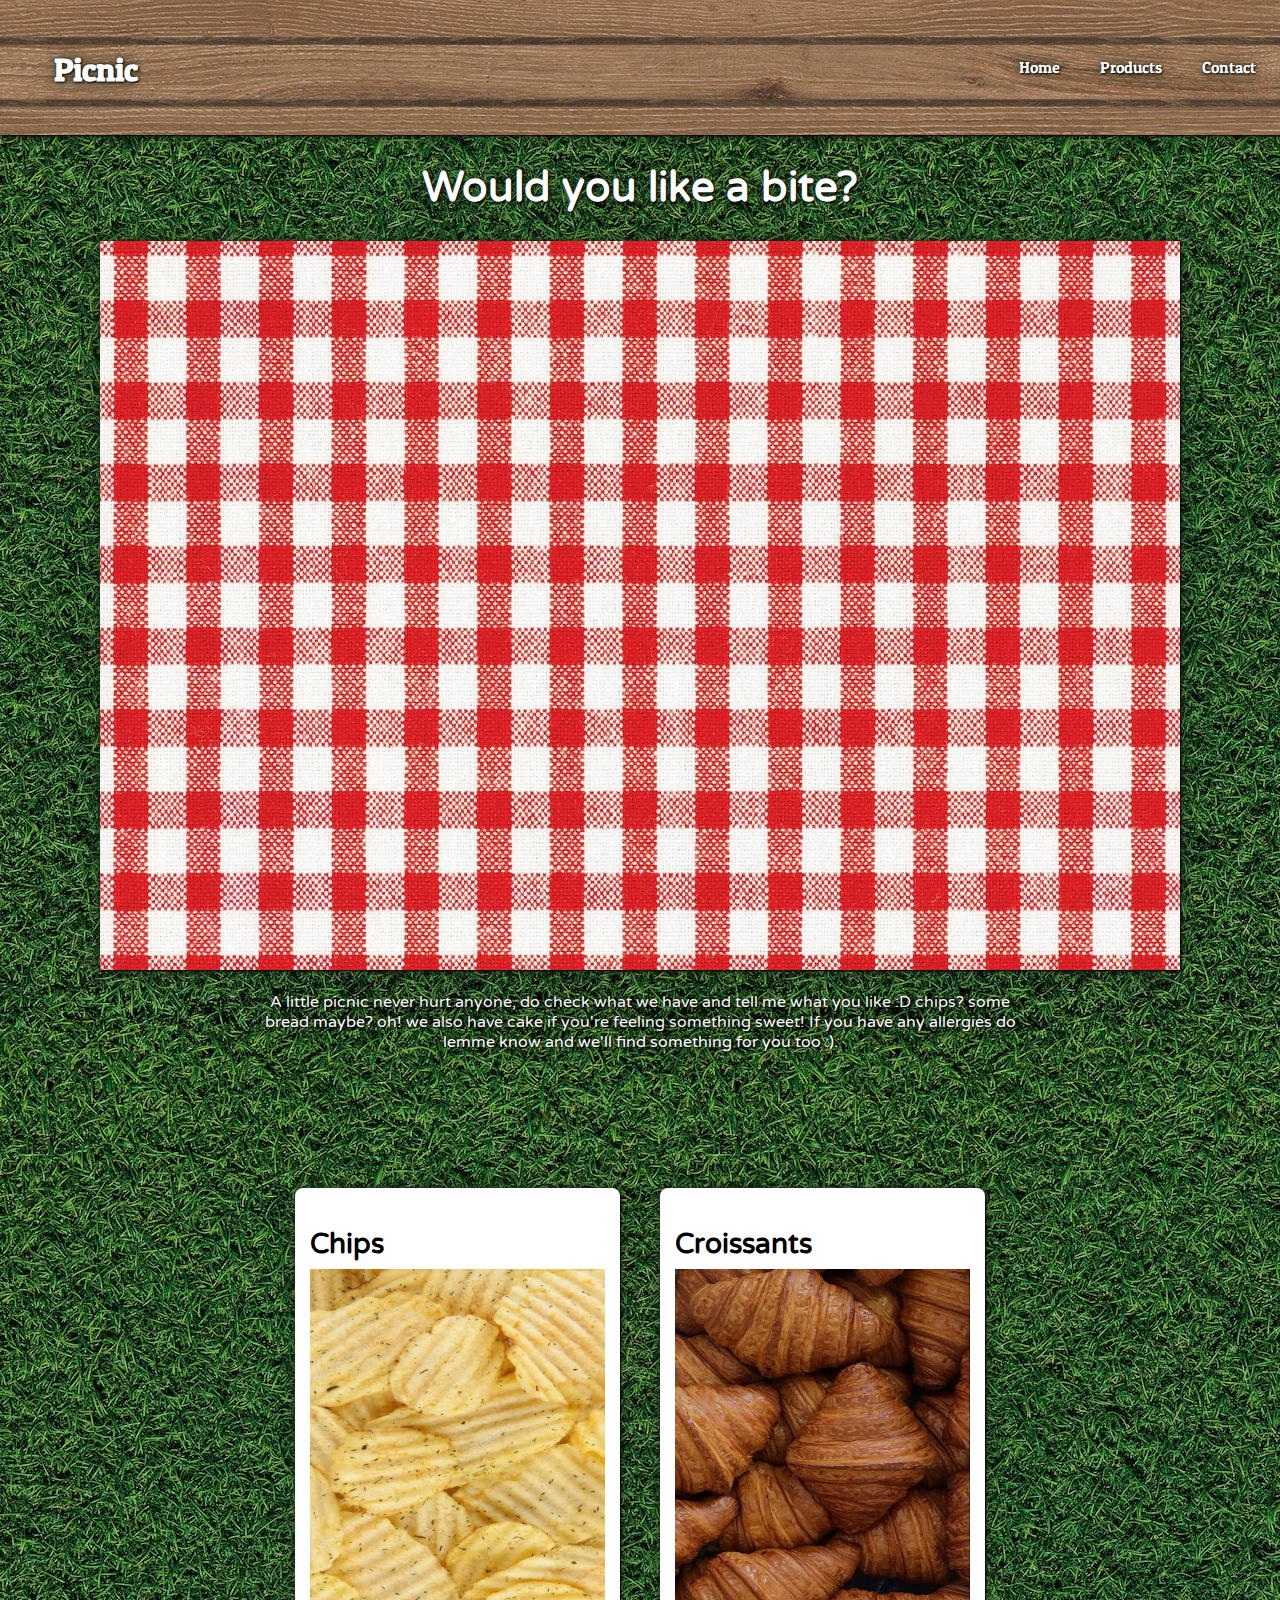
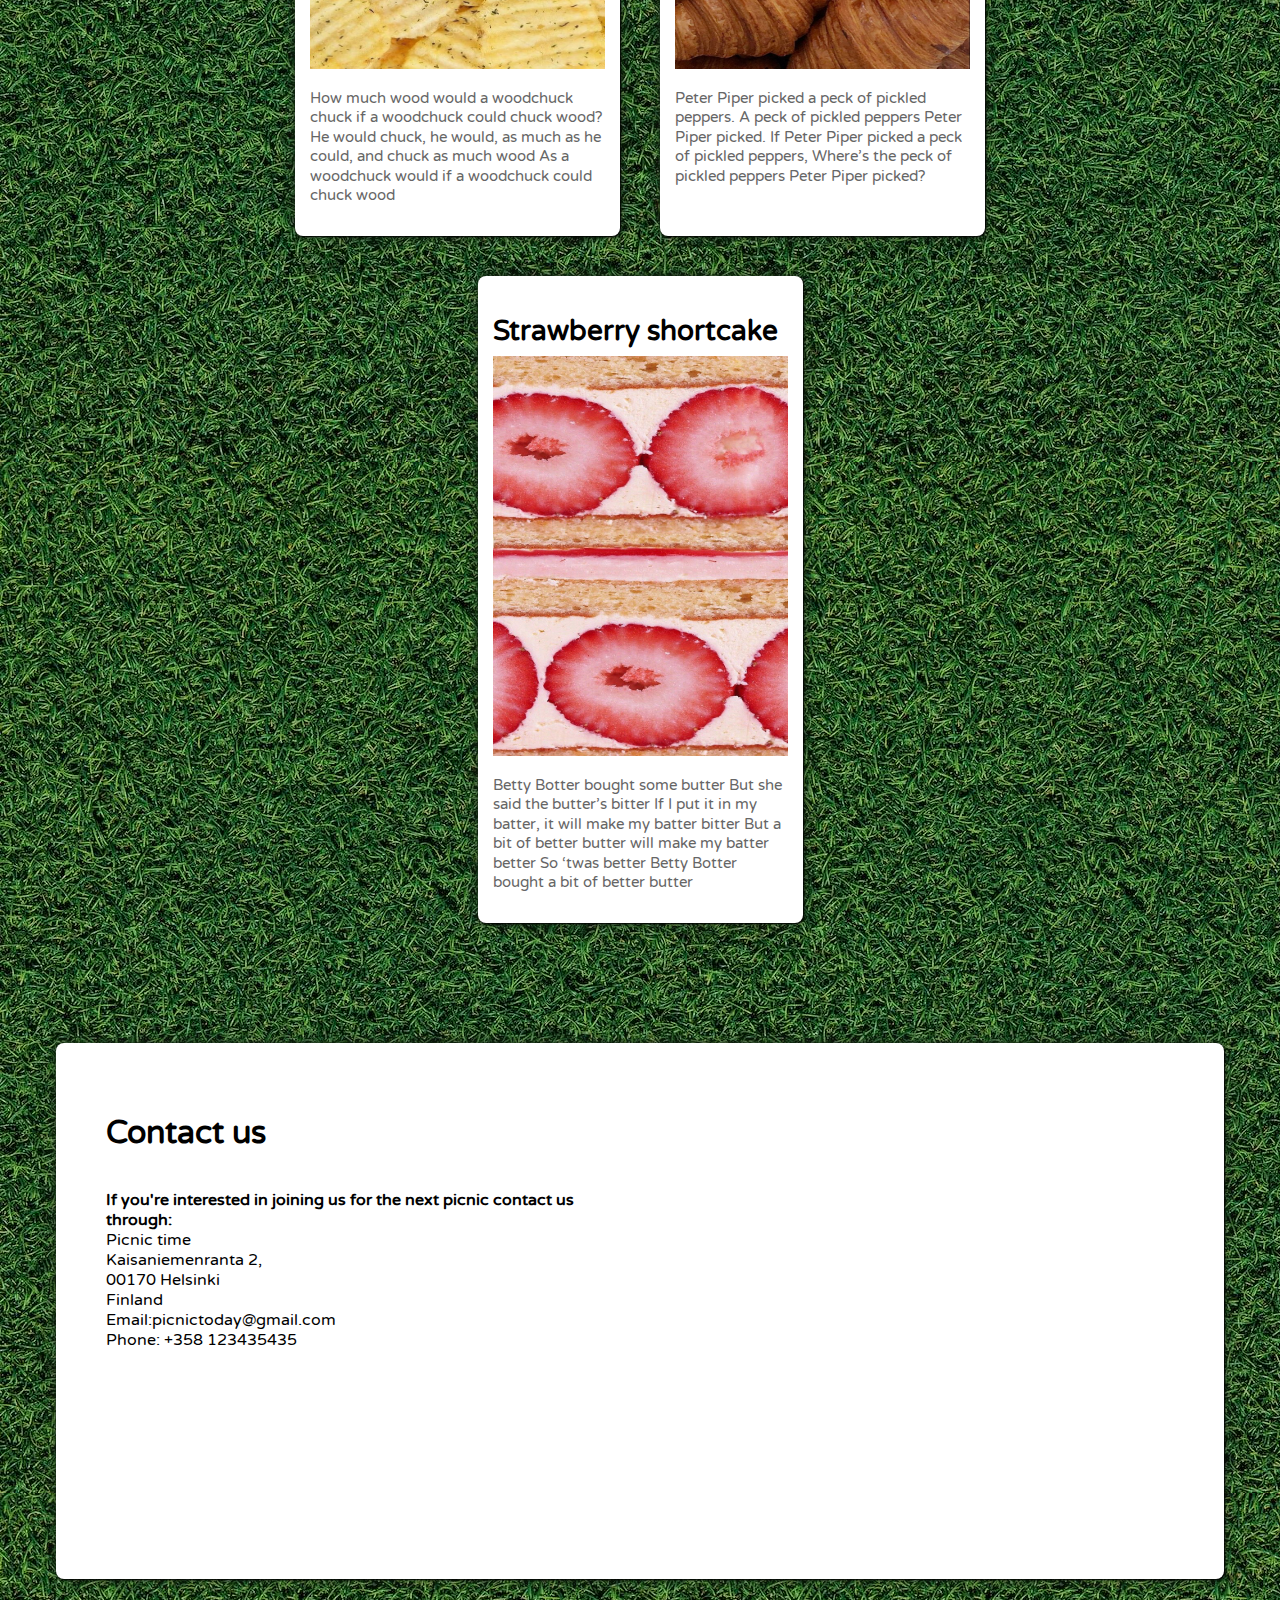
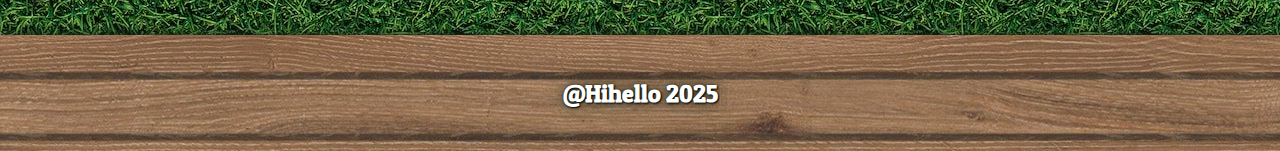
<file: index.html>
<!DOCTYPE html>
<html lang="en">
<head>
    <meta charset="UTF-8">
    <title>Picnic</title>
    <link href = "style.css" rel = "stylesheet">
</head>
<body>

<nav>
    <div class = "header">
        <a href = "#">
            <h1 id = "logo" >Picnic</h1>
        </a>
    </div>
    <ul class="menu">
        <li><a href="#home">Home</a></li>
        <li><a href="#products">Products</a></li>
        <li><a href="#contact">Contact</a></li>
    </ul>
</nav>

<header id="home">
    <div class="header_container">
        <h1>Would you like a bite?</h1>
        <img src="mat.jpg" alt="picnic mat">
        <p>A little picnic never hurt anyone, do check what we have and tell me what you like :D chips?
            some bread maybe? oh! we also have cake if you're feeling something sweet! If you have any allergies
            do lemme know and we'll find something for you too :).</p>
    </div>
</header>

<div class="products_container" id="products">
    <div class="product">
        <div class="product_content">
            <h2>Chips</h2>
            <img src="chips.jpeg" alt="chips">
            <p>How much wood would a woodchuck chuck if a woodchuck could chuck wood?
            He would chuck, he would, as much as he could, and chuck as much wood
            As a woodchuck would if a woodchuck could chuck wood</p>
        </div>
    </div>

      <div class="product">
        <div class="product_content">
            <h2>Croissants</h2>
            <img src="bread.jpg" alt="cwassont">
            <p>Peter Piper picked a peck of pickled peppers.
            A peck of pickled peppers Peter Piper picked.
            If Peter Piper picked a peck of pickled peppers,
            Where’s the peck of pickled peppers Peter Piper picked?</p>
        </div>
    </div>

      <div class="product">
        <div class="product_content">
            <h2>Strawberry shortcake</h2>
            <img src="cake.jpeg" alt="cake">
            <p>Betty Botter bought some butter
            But she said the butter’s bitter
            If I put it in my batter, it will make my batter bitter
            But a bit of better butter will make my batter better
            So ‘twas better Betty Botter bought a bit of better butter</p>
        </div>
    </div>
</div>

<div class="contact" id="contact">
    <h1>Contact us</h1>
    <div class="contact_container">

        <div class="contact_info">
            <p><b>If you're interested in joining us for the next picnic
                contact us through:</b><br>Picnic time<br>Kaisaniemenranta 2,
                <br>00170 Helsinki<br>Finland<br>Email:picnictoday@gmail.com<br>Phone: +358 123435435</p>
        </div>

        <div class="map">
            <iframe src="https://www.google.com/maps/embed?pb=!1m18!1m12!1m3!1d21310.84127553222!2d24.925135034765628!3d60.175325599999994!2m3!1f0!2f0!3f0!3m2!1i1024!2i768!4f13.1!3m3!1m2!1s0x46920bd2338fb1af%3A0x654123add3ebcf0!2sKaisaniemi%20Botanic%20Garden!5e1!3m2!1sen!2sfi!4v1762861925094!5m2!1sen!2sfi" width="500" height="350" style="border:0;" allowfullscreen="" loading="lazy" referrerpolicy="no-referrer-when-downgrade"></iframe>
        </div>


    </div>

</div>

<footer>
    <h2>@Hihello 2025</h2>
</footer>

</body>
</html>
</file>
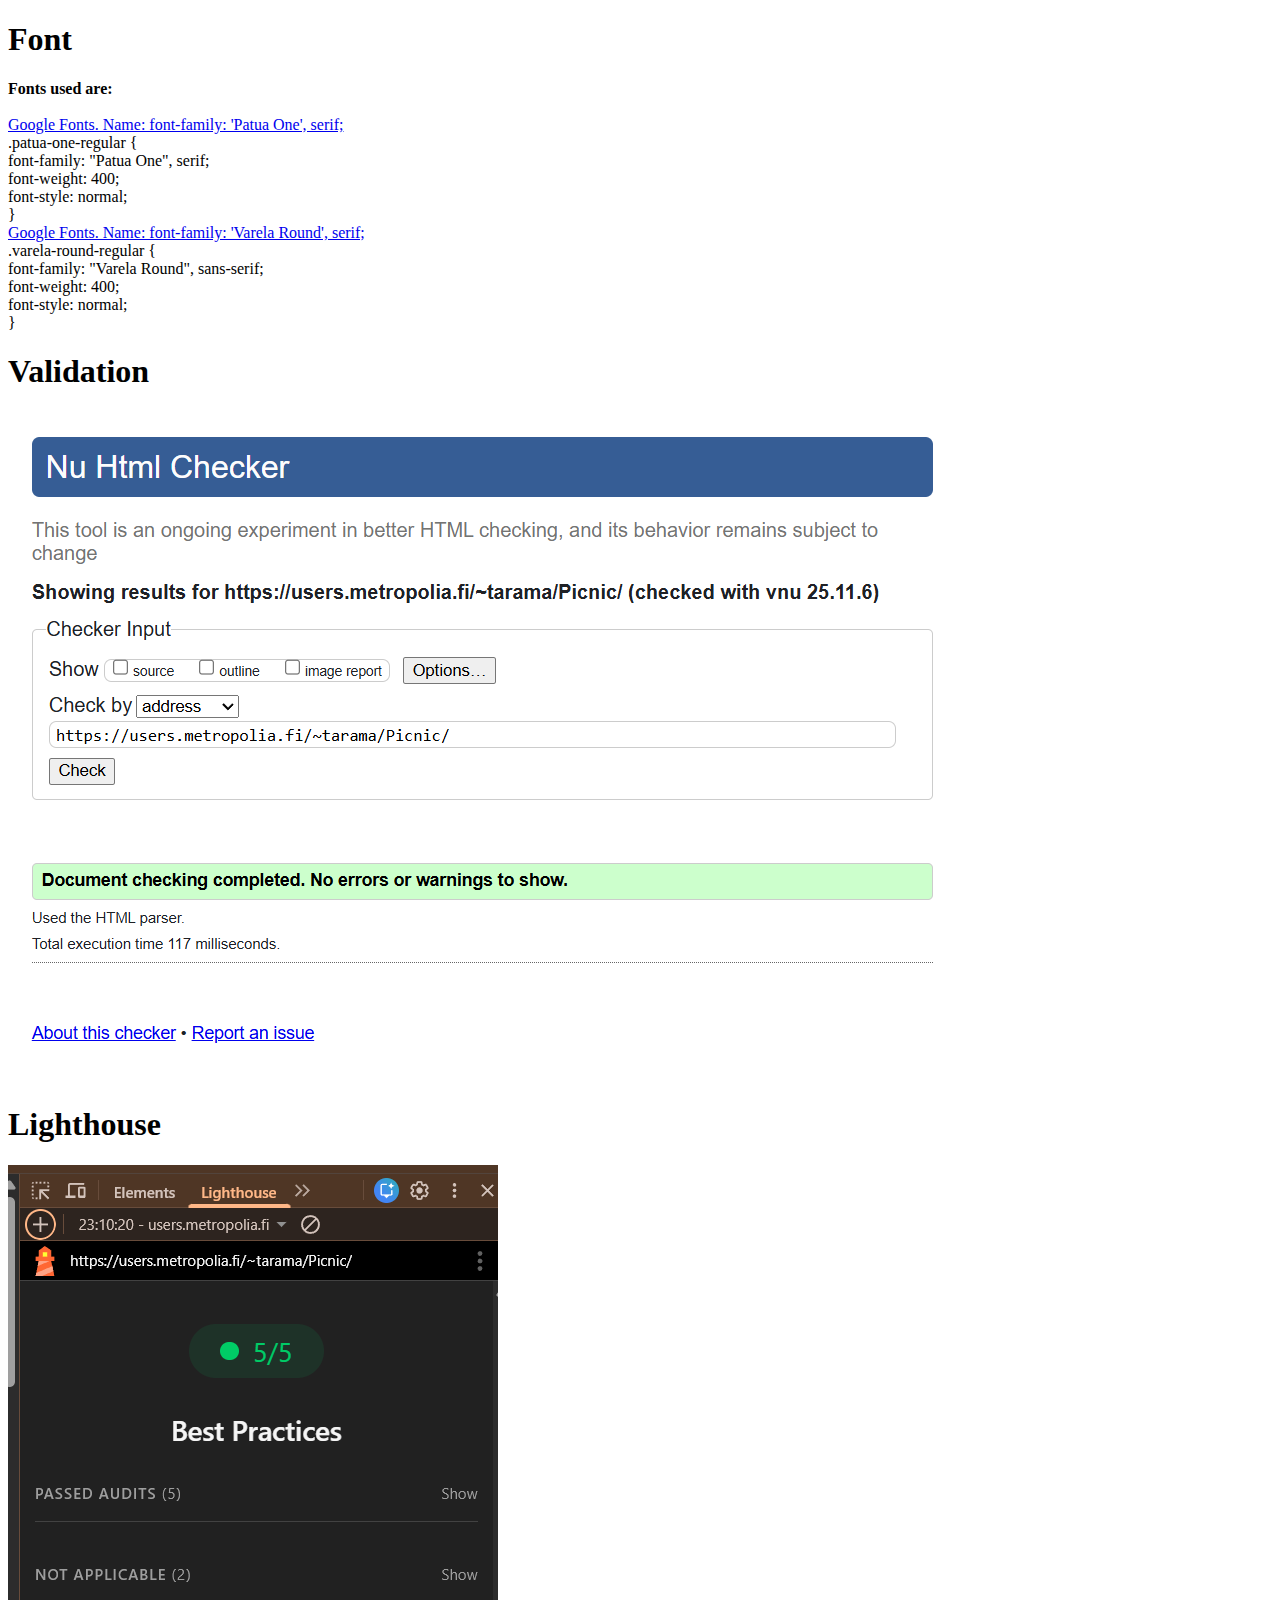
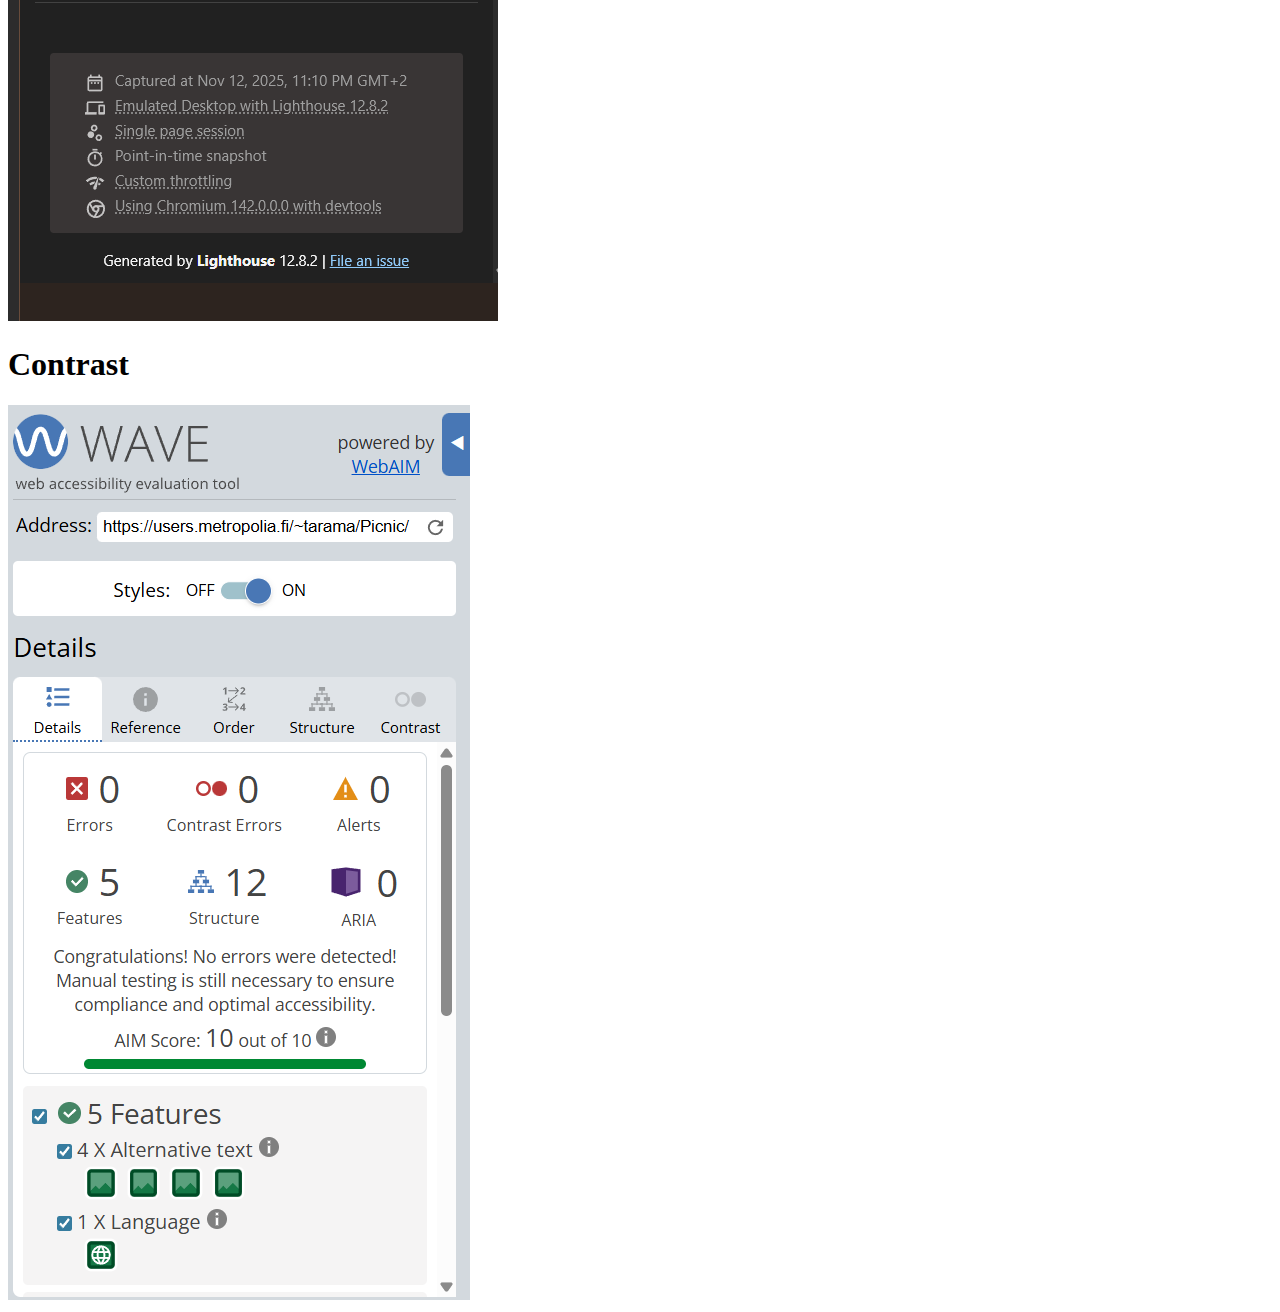
<file: results.html>
<!DOCTYPE html>
<html lang="en">
<head>
    <meta charset="UTF-8">
    <title>Results</title>
</head>
<body>

<h1>Font</h1>

<p><b>Fonts used are:</b><br>
    <br><a href = "https://fonts.google.com/specimen/Patua+One">Google Fonts. Name: font-family: 'Patua One', serif;</a><br>
    .patua-one-regular {<br>
      font-family: "Patua One", serif;<br>
      font-weight: 400;<br>
      font-style: normal;<br>
    }<br>
    <a href = "https://fonts.google.com/specimen/Varela+Round">Google Fonts. Name: font-family: 'Varela Round', serif;</a><br>
    .varela-round-regular {<br>
      font-family: "Varela Round", sans-serif;<br>
      font-weight: 400;<br>
      font-style: normal;<br>
    }
</p>

<h1>Validation</h1>
<img src="validation.png" alt="Validation">

<h1>Lighthouse</h1>
<img src="lighthouse.png" alt="Lighthouse">

<h1>Contrast</h1>
<img src="contrast.png" alt="Contrast">
</body>
</html>
</file>
<file: style.css>
/*font for logo*/
@import url('https://fonts.googleapis.com/css2?family=Patua+One&display=swap');
/*font for content*/
@import url('https://fonts.googleapis.com/css2?family=Patua+One&family=Varela+Round&display=swap');

html {
  scroll-behavior: smooth;
}

a{
    text-decoration: none;
}

ul{
    list-style: none;
}

body{
    font-family: "Varela Round", sans-serif;
    background-color: #385935;
    background-image: url("grass.jpg");
    margin: 0;
}

nav{
    font-family: "Patua One", sans-serif;
    list-style: none;
    display: flex;
    justify-content: space-between;
    align-items: center;
    text-shadow:
    1px 1px 2px black,
    0 0 1em rgba(27, 43, 25, 0.83),
    0 0 0.2em rgba(27, 43, 25, 0.83);
    background-image: url("wood.jpg");
    padding: 1.5rem;
    box-shadow:
    1px 1px 2px black,
    0 0 1em rgba(27, 43, 25, 0.83),
    0 0 0.2em rgba(27, 43, 25, 0.83);
}

.header{
    padding-left: 30px;
    padding-right: 30px;
    padding-top: 5px;
    align-items: center;
}

#logo{
    color: white;
}

.menu{
    display: flex;
    gap: 40px;
    margin: 0;
    padding: 0;
}

.menu a{
    color: white;
    text-decoration: none;
}

.menu a:hover{
    color: black;
}

.header_container{
    font-size: 1.3rem;
    color: white;
    text-align: center;
    text-shadow:
    1px 1px 2px black,
    0 0 1em rgba(27, 43, 25, 0.83),
    0 0 0.2em rgba(27, 43, 25, 0.83);
}

header img{
    max-width: 1080px;
    height: auto;
    box-shadow:
    1px 1px 2px black,
    0 0 1em rgba(27, 43, 25, 0.83),
    0 0 0.2em rgba(27, 43, 25, 0.83);
}

header p{
    font-size: 1rem;
    width: 60%;
    display: inline-flex;
}

.products_container{
    display: flex;
    justify-content: center;
    flex-wrap: wrap;
    margin: 100px;
}

.product{
    width: 325px;
    background-color: white;
    border-radius: 8px;
    overflow: hidden;
    margin: 20px;
    box-shadow:
    1px 1px 2px black,
    0 0 1em rgba(27, 43, 25, 0.83),
    0 0 0.2em rgba(27, 43, 25, 0.83);
}

.product img{
    width: 100%;
    height: auto;
    max-height: 400px;

}

.product_content{
    padding: 15px;
}

.product_content h2{
    font-size: 28px;
    margin-bottom: 8px;
}

.product_content p{
    color: #666;
    font-size: 15px;
    line-height: 1.3;
}

.contact{
    margin: 3.5rem;
    background-color: white;
    padding: 50px;
    /*text-align:center;*/
    border-radius: 8px;
    box-shadow:
    1px 1px 2px black,
    0 0 1em rgba(27, 43, 25, 0.83),
    0 0 0.2em rgba(27, 43, 25, 0.83);
}

.contact_container{
    flex-wrap: wrap;
    display: flex;
    align-items: flex-start;
    justify-content: space-between;
    gap: 5em;
    color: white;
}

.contact_info{
    flex: 1;
    min-width: 250px;
    color: black;
}

footer{
    font-family: "Patua One", sans-serif;
    color: white;
    text-shadow:
    1px 1px 2px black,
    0 0 1em rgba(27, 43, 25, 0.83),
    0 0 0.2em rgba(27, 43, 25, 0.83);
    background-image: url("wood.jpg");
    padding: 1.5rem;
    text-align: center;
    box-shadow:
    1px 1px 2px black,
    0 0 1em rgba(27, 43, 25, 0.83),
    0 0 0.2em rgba(27, 43, 25, 0.83);
}

map iframe{
    width: 100%;
    height: 350px;
}
</file>
